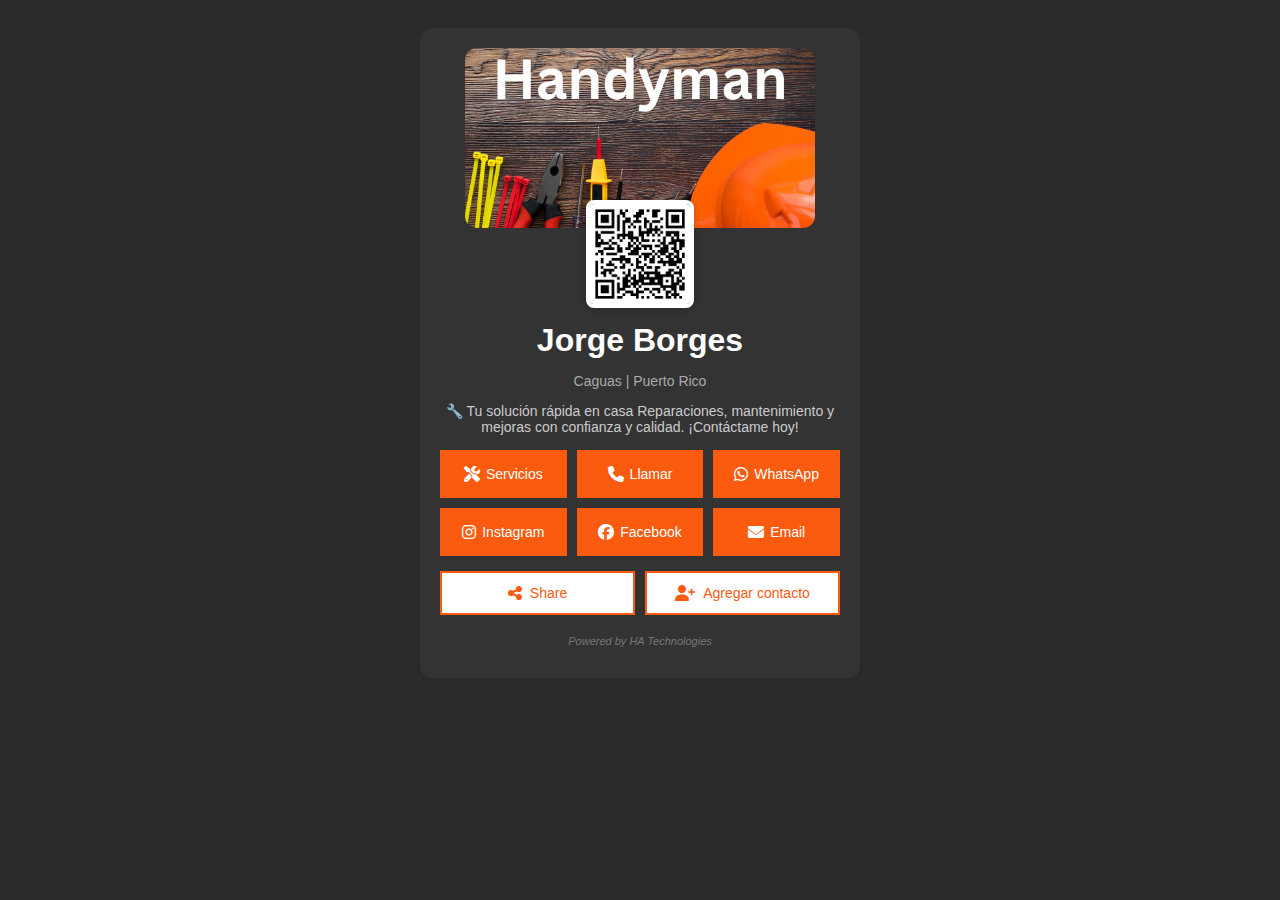
<file: index.html>
<!DOCTYPE html>
<html lang="es">
<head>
  <!-- Configuración básica del documento -->
  <meta charset="UTF-8">
  <meta name="viewport" content="width=device-width, initial-scale=1.0">
  <title>Demo Business Card</title> <!-- Título que aparece en la pestaña del navegador -->
  
  <!-- Favicon -->
  <link rel="icon" type="image/x-icon" href="images/favicon.ico">
  
  <!-- Font Awesome para iconos - Si quieres otros iconos, cambia esta URL -->
  <link rel="stylesheet" href="https://cdnjs.cloudflare.com/ajax/libs/font-awesome/6.4.0/css/all.min.css">
  
    <!-- Manifest para PWA -->
    <link rel="manifest" href="manifest.json">
  
  <!-- Estilos CSS externos -->
  <link rel="stylesheet" href="index.css">
</head>

<!-- === ESTRUCTURA HTML === -->
<body>
  <!-- Contenedor principal de la tarjeta -->
  <div class="card">
    
    <!-- Sección de imágenes: banner y perfil superpuesta -->
    <div class="image-container">
      <!-- Imagen de fondo/banner - CAMBIAR src="images/Banner.png" por tu imagen -->
      <img src="images/Banner.png" alt="Banner" class="banner">
      <!-- Imagen de perfil - CAMBIAR src="images/Profile.jpg" por tu foto -->
      <img src="images/Profile.png" alt="Foto de perfil" class="profile-img">
    </div>
    
    <!-- Información personal -->
    <h1>Jorge Borges</h1> <!-- CAMBIAR por tu nombre -->
    <p class="titulo">Caguas | Puerto Rico</p> <!-- CAMBIAR por tu ubicación -->
    <p>🔧 Tu solución rápida en casa Reparaciones, mantenimiento y mejoras con confianza y calidad. ¡Contáctame hoy!</p> <!-- CAMBIAR por tu descripción -->

    <!-- Grilla de botones de contacto/redes sociales -->
    <div class="button-grid">
      <!-- Botón de servicios - ejecuta función JavaScript -->
      <button class="button" onclick="mostrarServicios()">
        <i class="fas fa-tools"></i> Servicios
      </button>
      
      <!-- Botón de teléfono - CAMBIAR +1234567890 por tu número -->
      <a class="button" href="tel:+17875555555">
        <i class="fas fa-phone"></i> Llamar
      </a>
      
      <!-- Botón de WhatsApp - CAMBIAR 1234567890 por tu número -->
      <a class="button" href="https://wa.me/7875555555">
        <i class="fab fa-whatsapp"></i> WhatsApp
      </a>
      
      <!-- Botón de Instagram - CAMBIAR tuusuario por tu usuario -->
      <a class="button" href="https://instagram.com/tuusuario">
        <i class="fab fa-instagram"></i> Instagram
      </a>
      
      <!-- Botón de Facebook - CAMBIAR tuusuario por tu usuario -->
      <a class="button" href="https://facebook.com/tuusuario">
        <i class="fab fa-facebook"></i> Facebook
      </a>
      
      <!-- Botón de Email - CAMBIAR correo@ejemplo.com por tu email -->
      <a class="button" href="mailto:correo@ejemplo.com">
        <i class="fas fa-envelope"></i> Email
      </a>
    </div>

    <!-- Botón para compartir (Share) y agregar contacto -->
    <div style="display: flex; gap: 10px; justify-content: center;">
      <button class="button-wide" onclick="compartirEnlace()">
        <i class="fas fa-share-alt"></i> Share
      </button>
      <button class="button-wide" onclick="agregarContacto()">
        <i class="fas fa-user-plus"></i> Agregar contacto
      </button>
    </div>
    
    <!-- Créditos - CAMBIAR o eliminar si no quieres mostrar -->
    <p class="powered-by">
        <span style="cursor:pointer;" onclick="window.location.href='mailto:HATechnologiesPR@outlook.com'">Powered by HA Technologies</span>
      </p>
  </div>

  <!-- === JAVASCRIPT EXTERNO === -->
  <script src="index.js"></script>
</body>
</html>
</file>
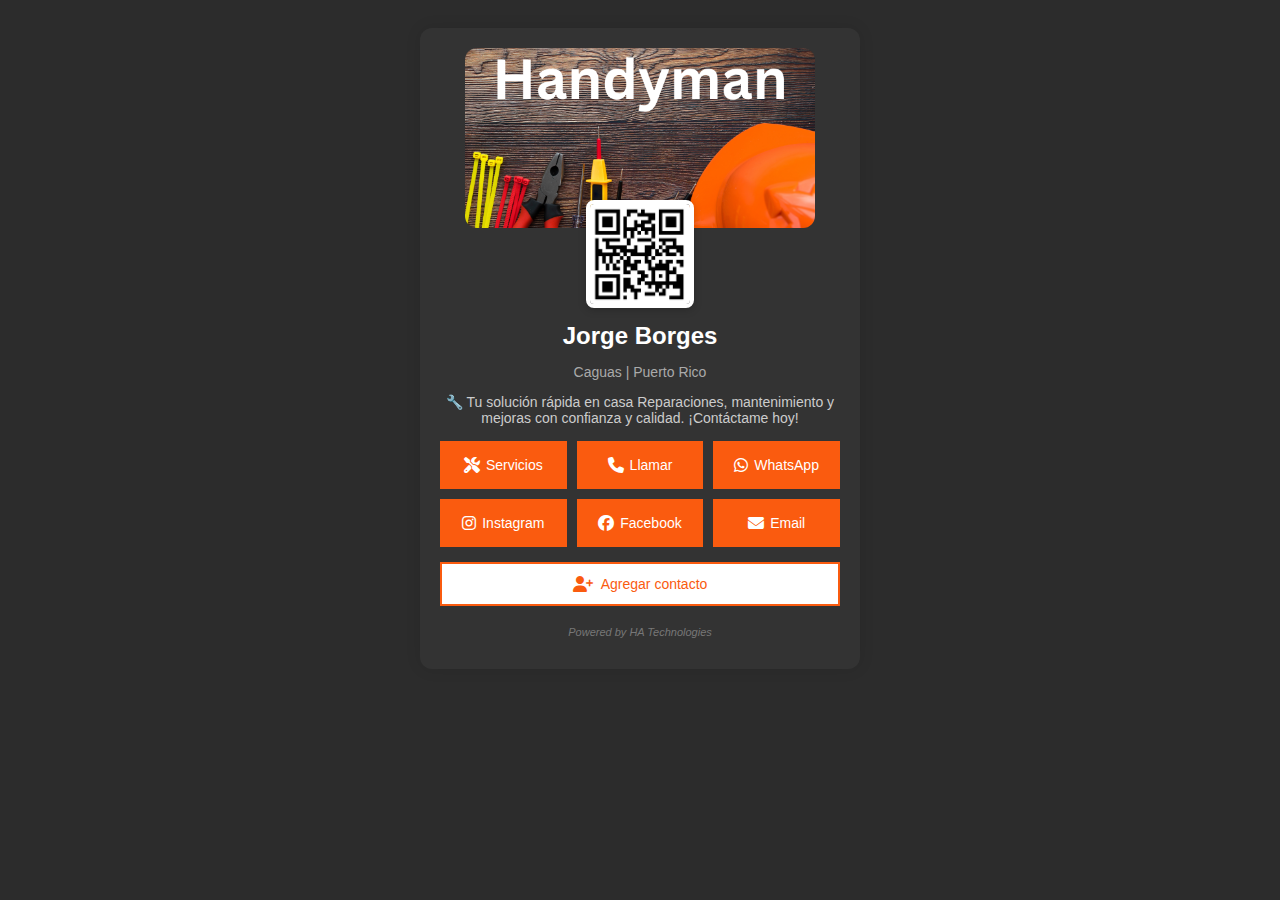
<file: BusinessCardPage.html>
<!DOCTYPE html>
<html lang="es">
<head>
  <!-- Configuración básica del documento -->
  <meta charset="UTF-8">
  <meta name="viewport" content="width=device-width, initial-scale=1.0">
  <title>Business Card</title> <!-- Título que aparece en la pestaña del navegador -->
  
  <!-- Favicon -->
  <link rel="icon" type="image/x-icon" href="images/favicon.ico">
  
  <!-- Font Awesome para iconos - Si quieres otros iconos, cambia esta URL -->
  <link rel="stylesheet" href="https://cdnjs.cloudflare.com/ajax/libs/font-awesome/6.4.0/css/all.min.css">
  
  <!-- Estilos CSS externos -->
  <link rel="stylesheet" href="BusinessCardPage.css">
</head>

<!-- === ESTRUCTURA HTML === -->
<body>
  <!-- Contenedor principal de la tarjeta -->
  <div class="card">
    
    <!-- Sección de imágenes: banner y perfil superpuesta -->
    <div class="image-container">
      <!-- Imagen de fondo/banner - CAMBIAR src="images/Banner.png" por tu imagen -->
      <img src="images/Banner.png" alt="Handyman Services" class="banner">
      <!-- Imagen de perfil - CAMBIAR src="images/Profile.jpg" por tu foto -->
      <img src="images/Profile.jpg" alt="Foto de perfil" class="profile-img">
    </div>
    
    <!-- Información personal -->
    <h1>Jorge Borges</h1> <!-- CAMBIAR por tu nombre -->
    <p class="titulo">Caguas | Puerto Rico</p> <!-- CAMBIAR por tu ubicación -->
    <p>🔧 Tu solución rápida en casa Reparaciones, mantenimiento y mejoras con confianza y calidad. ¡Contáctame hoy!</p> <!-- CAMBIAR por tu descripción -->

    <!-- Grilla de botones de contacto/redes sociales -->
    <div class="button-grid">
      <!-- Botón de servicios - ejecuta función JavaScript -->
      <button class="button" onclick="mostrarServicios()">
        <i class="fas fa-tools"></i> Servicios
      </button>
      
      <!-- Botón de teléfono - CAMBIAR +1234567890 por tu número -->
      <a class="button" href="tel:+1234567890">
        <i class="fas fa-phone"></i> Llamar
      </a>
      
      <!-- Botón de WhatsApp - CAMBIAR 1234567890 por tu número -->
      <a class="button" href="https://wa.me/1234567890">
        <i class="fab fa-whatsapp"></i> WhatsApp
      </a>
      
      <!-- Botón de Instagram - CAMBIAR tuusuario por tu usuario -->
      <a class="button" href="https://instagram.com/tuusuario">
        <i class="fab fa-instagram"></i> Instagram
      </a>
      
      <!-- Botón de Facebook - CAMBIAR tuusuario por tu usuario -->
      <a class="button" href="https://facebook.com/tuusuario">
        <i class="fab fa-facebook"></i> Facebook
      </a>
      
      <!-- Botón de Email - CAMBIAR correo@ejemplo.com por tu email -->
      <a class="button" href="mailto:correo@ejemplo.com">
        <i class="fas fa-envelope"></i> Email
      </a>
    </div>

    <!-- Botón para agregar contacto -->
    <button class="button-wide" onclick="agregarContacto()">
      <i class="fas fa-user-plus"></i> Agregar contacto
    </button>
    
    <!-- Créditos - CAMBIAR o eliminar si no quieres mostrar -->
    <p class="powered-by">Powered by HA Technologies</p>
  </div>

  <!-- === JAVASCRIPT EXTERNO === -->
  <script src="BusinessCardPage.js"></script>
</body>
</html>
</file>
<file: index.css>
/* === ESTILOS GENERALES === */
/* Configuración del cuerpo de la página */
body {
  font-family: 'Arial', sans-serif; /* Fuente principal - cambiar aquí para otra fuente */
  background-color: #2c2c2c; /* Background dark - Cambiar a #f2f2f2 para fondo claro */
  text-align: center; /* Centra todo el contenido */
  padding: 20px; /* Espacio alrededor de la página */
}

/* === TARJETA PRINCIPAL === */
/* Contenedor principal de la tarjeta digital */
.card {
  background-color: #333; /* Fondo de la tarjeta dark - Cambiar a #fff para fondo blanco */
  max-width: 400px; /* Ancho máximo de la tarjeta - ajustar aquí */
  margin: auto; /* Centra la tarjeta horizontalmente */
  padding: 20px; /* Espacio interno de la tarjeta */
  border-radius: 12px; /* Esquinas redondeadas - cambiar valor para más/menos redondez */
  box-shadow: 0 0 15px rgba(0,0,0,0.1); /* Sombra de la tarjeta */
}

/* === SECCIÓN DE IMÁGENES === */
/* Contenedor para el banner y imagen de perfil */
.image-container {
  position: relative; /* Permite posicionar elementos hijos absolutamente */
  display: inline-block;
  margin-bottom: 80px; /* Espacio para que el texto no quede tapado por la imagen del perfil */
  width: 100%; /* Ocupa todo el ancho disponible */
}

/* Imagen de fondo/banner (imagen de herramientas) */
.banner {
  width: calc(100% - 20px); /* Ancho responsive con márgenes de 10px a cada lado */
  max-width: 350px; /* Ancho máximo del banner - ajustar aquí */
  height: 180px; /* Alto del banner aumentado para mostrar toda la imagen - ajustar aquí */
  object-fit: cover; /* Hace que la imagen cubra el área sin distorsionarse */
  border-radius: 12px; /* Esquinas redondeadas del banner */
  margin: 0 auto; /* Centra la imagen horizontalmente */
  display: block; /* Para que el centrado funcione correctamente */
}

/* Imagen de perfil superpuesta */
.profile-img {
  position: absolute; /* Se posiciona sobre el banner */
  width: 100px; /* Tamaño de la imagen del perfil - Cambiar aquí para ajustar */
  height: 100px; /* Tamaño de la imagen del perfil - Cambiar aquí para ajustar */
  border-radius: 8px; /* Para imagen cuadrada. Cambiar a 50% para imagen redonda */
  bottom: -80px; /* Posición vertical desde abajo - ajustar para subir/bajar */
  left: 50%; /* Centra horizontalmente */
  transform: translateX(-50%); /* Centra perfectamente */
  border: 4px solid white; /* Borde blanco alrededor - cambiar color/grosor aquí */
  box-shadow: 0 2px 8px rgba(0,0,0,0.2); /* Sombra de la imagen de perfil */
}

/* === TEXTO Y TIPOGRAFÍA === */
/* Nombre principal */
h1 {
  margin: 10px 0; /* Espacio arriba y abajo del nombre */
  font-size: 32px; /* Tamaño del nombre - ajustar aquí */
  color: white; /* Color del nombre/título - Cambiar a #000 para fondo blanco */
  font-weight: bold; /* Texto en negrita para mayor impacto */
}

/* Párrafos generales */
p {
  font-size: 14px; /* Tamaño del texto general - ajustar aquí */
  color: #ccc; /* Color del texto general - Cambiar a #555 para fondo blanco */
}

/* Texto del subtítulo (ubicación) */
.titulo {
  color: #aaa; /* Color del subtítulo - Cambiar a #888 para fondo blanco */
  font-size: 14px; /* Tamaño del subtítulo */
}

/* Texto "Powered by" al final */
.powered-by {
  margin-top: 20px; /* Espacio arriba del texto */
  font-size: 11px; /* Tamaño pequeño y discreto */
  color: #777; /* Color del texto "Powered by" - Cambiar a #999 para fondo blanco */
  font-style: italic; /* Texto en cursiva */
  text-align: center; /* Centrado */
}

/* === BOTONES === */
/* Contenedor de la grilla de botones */
.button-grid {
  display: grid; /* Usa CSS Grid para organizar botones */
  grid-template-columns: repeat(3, 1fr); /* 3 columnas iguales - cambiar a 2 para 2 columnas */
  gap: 10px; /* Espacio entre botones - ajustar aquí */
  margin-top: 15px; /* Espacio arriba de los botones */
}

/* Estilo de los botones principales */
.button {
  background-color: #fa5b0f; /* Color principal de los botones - Cambiar aquí */
  color: white; /* Color del texto en los botones - Cambiar aquí */
  border: none; /* Sin borde */
  font-size: 14px; /* Tamaño del texto - ajustar aquí */
  text-decoration: none; /* Sin subrayado para enlaces */
  cursor: pointer; /* Cursor de mano al pasar sobre el botón */
  text-align: center; /* Texto centrado */
  padding: 12px; /* Espacio interno del botón - ajustar aquí */
  border-radius: 0; /* Esquinas rectas - cambiar a 8px para esquinas redondeadas */
  min-height: 48px; /* Altura mínima del botón */
  box-sizing: border-box; /* Incluye padding en el tamaño total */
  display: flex; /* Flexbox para alinear icono y texto */
  align-items: center; /* Centra verticalmente */
  justify-content: center; /* Centra horizontalmente */
  gap: 6px; /* Espacio entre icono y texto - ajustar aquí */
}

/* Tamaño de los iconos dentro de los botones */
.button i {
  font-size: 16px; /* Tamaño de los iconos - Cambiar aquí para ajustar */
}

/* Efecto al pasar el cursor sobre los botones */
.button:hover {
  background-color: #e04f0a; /* Color de hover de los botones - Cambiar aquí */
}

/* Botón ancho (Agregar contacto) */
.button-wide {
  width: 100%; /* Ocupa todo el ancho disponible */
  margin-top: 15px; /* Espacio arriba del botón */
  padding: 12px; /* Espacio interno */
  background-color: white; /* Color de fondo del botón ancho - Cambiar aquí */
  color: #fa5b0f; /* Color del texto del botón ancho - Cambiar aquí */
  border: 2px solid #fa5b0f; /* Color del borde del botón ancho - Cambiar aquí */
  font-size: 14px; /* Tamaño del texto */
  cursor: pointer; /* Cursor de mano */
  text-align: center; /* Texto centrado */
  border-radius: 0; /* Esquinas rectas - cambiar para redondear */
  box-sizing: border-box; /* Incluye padding y border en el tamaño */
  display: flex; /* Flexbox para alinear contenido */
  align-items: center; /* Centra verticalmente */
  justify-content: center; /* Centra horizontalmente */
  gap: 8px; /* Espacio entre icono y texto */
}

/* Icono del botón ancho */
.button-wide i {
  font-size: 16px; /* Tamaño del icono del botón ancho */
}

/* Efecto hover del botón ancho */
.button-wide:hover {
  background-color: #fff5f1; /* Color de hover del botón ancho - Cambiar aquí */
}

/* === RESPONSIVE DESIGN === */
/* Estilos para dispositivos móviles (pantallas menores a 480px) */
@media (max-width: 480px) {
  body {
    padding: 10px; /* Menos padding en móvil para aprovechar espacio */
  }

  .card {
    max-width: 95%; /* La tarjeta ocupa casi toda la pantalla */
    margin: 10px auto; /* Menos margen en móvil */
    padding: 15px; /* Menos padding interno */
  }

  .image-container {
    margin-bottom: 60px; /* Menos espacio en móvil */
  }

  .banner {
    max-width: 280px; /* Banner un poco más pequeño en móvil - ajustar aquí */
    height: 150px; /* Altura aumentada para móvil - ajustar aquí */
    /* Los márgenes y centrado se mantienen automáticamente */
  }

  .profile-img {
    width: 80px; /* Imagen de perfil más pequeña en móvil - ajustar aquí */
    height: 80px; /* Altura reducida - ajustar aquí */
    bottom: -60px; /* Ajustar posición para el nuevo tamaño */
  }

  h1 {
    font-size: 28px; /* Título más grande en móvil para mejor visibilidad */
    margin: 8px 0; /* Menos margen */
  }

  p {
    font-size: 13px; /* Texto más pequeño para móvil */
  }

  .titulo {
    font-size: 13px; /* Subtítulo más pequeño */
  }

  .button {
    font-size: 12px; /* Texto de botones legible */
    padding: 16px 8px; /* Más padding vertical para botones más altos */
    min-height: 68px; /* Altura mínima aumentada para mejor touch */
    gap: 4px; /* Menos espacio entre icono y texto */
  }

  .button i {
    font-size: 14px; /* Iconos más pequeños en móvil */
  }

  .button-grid {
    grid-template-columns: repeat(2, 1fr); /* Solo 2 columnas en móvil */
    gap: 8px; /* Menos espacio entre botones */
  }

  .button-wide {
    font-size: 14px; /* Texto más grande y legible */
    padding: 20px 10px; /* Más padding para botón más alto */
    gap: 6px; /* Menos espacio entre icono y texto */
    min-height: 68px; /* Altura consistente con otros botones */
  }

  .button-wide i {
    font-size: 14px; /* Icono más pequeño */
  }

  .powered-by {
    font-size: 10px; /* Texto "powered by" más pequeño */
    margin-top: 15px; /* Menos margen superior */
  }
}

/* Estilos para pantallas muy pequeñas (menores a 320px) */
@media (max-width: 320px) {
  .card {
    padding: 12px; /* Padding aún más reducido */
  }

  .banner {
    max-width: 250px; /* Banner más pequeño para pantallas tiny */
    height: 130px; /* Altura ajustada para pantallas pequeñas */
    /* Los márgenes y centrado se mantienen automáticamente */
  }

  .profile-img {
    width: 70px; /* Imagen de perfil muy pequeña */
    height: 70px;
    bottom: -50px;
  }

  h1 {
    font-size: 24px; /* Título más visible para pantallas muy pequeñas */
  }

  .button {
    font-size: 11px; /* Texto legible en pantallas pequeñas */
    padding: 14px 6px; /* Padding adecuado */
    min-height: 60px; /* Altura mínima para touch fácil */
  }

  .button i {
    font-size: 12px; /* Iconos muy pequeños */
  }
}

/* Estilos para tablets (entre 481px y 768px) */
@media (min-width: 481px) and (max-width: 768px) {
  .card {
    max-width: 450px; /* Tarjeta más ancha en tablets */
    padding: 25px; /* Más padding por el espacio extra */
  }

  .banner {
    max-width: 400px; /* Banner más grande en tablets */
    height: 200px; /* Altura aumentada para tablets */
    /* Los márgenes y centrado se mantienen automáticamente */
  }

  .button-grid {
    grid-template-columns: repeat(3, 1fr); /* Mantener 3 columnas en tablets */
    gap: 12px; /* Más espacio entre botones */
  }
}
</file>
<file: BusinessCardPage.css>
/* === ESTILOS GENERALES === */
/* Configuración del cuerpo de la página */
body {
  font-family: 'Arial', sans-serif; /* Fuente principal - cambiar aquí para otra fuente */
  background-color: #2c2c2c; /* Background dark - Cambiar a #f2f2f2 para fondo claro */
  text-align: center; /* Centra todo el contenido */
  padding: 20px; /* Espacio alrededor de la página */
}

/* === TARJETA PRINCIPAL === */
/* Contenedor principal de la tarjeta digital */
.card {
  background-color: #333; /* Fondo de la tarjeta dark - Cambiar a #fff para fondo blanco */
  max-width: 400px; /* Ancho máximo de la tarjeta - ajustar aquí */
  margin: auto; /* Centra la tarjeta horizontalmente */
  padding: 20px; /* Espacio interno de la tarjeta */
  border-radius: 12px; /* Esquinas redondeadas - cambiar valor para más/menos redondez */
  box-shadow: 0 0 15px rgba(0,0,0,0.1); /* Sombra de la tarjeta */
}

/* === SECCIÓN DE IMÁGENES === */
/* Contenedor para el banner y imagen de perfil */
.image-container {
  position: relative; /* Permite posicionar elementos hijos absolutamente */
  display: inline-block;
  margin-bottom: 80px; /* Espacio para que el texto no quede tapado por la imagen del perfil */
  width: 100%; /* Ocupa todo el ancho disponible */
}

/* Imagen de fondo/banner (imagen de herramientas) */
.banner {
  width: calc(100% - 20px); /* Ancho responsive con márgenes de 10px a cada lado */
  max-width: 350px; /* Ancho máximo del banner - ajustar aquí */
  height: 180px; /* Alto del banner aumentado para mostrar toda la imagen - ajustar aquí */
  object-fit: cover; /* Hace que la imagen cubra el área sin distorsionarse */
  border-radius: 12px; /* Esquinas redondeadas del banner */
  margin: 0 auto; /* Centra la imagen horizontalmente */
  display: block; /* Para que el centrado funcione correctamente */
}

/* Imagen de perfil superpuesta */
.profile-img {
  position: absolute; /* Se posiciona sobre el banner */
  width: 100px; /* Tamaño de la imagen del perfil - Cambiar aquí para ajustar */
  height: 100px; /* Tamaño de la imagen del perfil - Cambiar aquí para ajustar */
  border-radius: 8px; /* Para imagen cuadrada. Cambiar a 50% para imagen redonda */
  bottom: -80px; /* Posición vertical desde abajo - ajustar para subir/bajar */
  left: 50%; /* Centra horizontalmente */
  transform: translateX(-50%); /* Centra perfectamente */
  border: 4px solid white; /* Borde blanco alrededor - cambiar color/grosor aquí */
  box-shadow: 0 2px 8px rgba(0,0,0,0.2); /* Sombra de la imagen de perfil */
}

/* === TEXTO Y TIPOGRAFÍA === */
/* Nombre principal */
h1 {
  margin: 10px 0; /* Espacio arriba y abajo del nombre */
  font-size: 24px; /* Tamaño del nombre - ajustar aquí */
  color: white; /* Color del nombre/título - Cambiar a #000 para fondo blanco */
}

/* Párrafos generales */
p {
  font-size: 14px; /* Tamaño del texto general - ajustar aquí */
  color: #ccc; /* Color del texto general - Cambiar a #555 para fondo blanco */
}

/* Texto del subtítulo (ubicación) */
.titulo {
  color: #aaa; /* Color del subtítulo - Cambiar a #888 para fondo blanco */
  font-size: 14px; /* Tamaño del subtítulo */
}

/* Texto "Powered by" al final */
.powered-by {
  margin-top: 20px; /* Espacio arriba del texto */
  font-size: 11px; /* Tamaño pequeño y discreto */
  color: #777; /* Color del texto "Powered by" - Cambiar a #999 para fondo blanco */
  font-style: italic; /* Texto en cursiva */
  text-align: center; /* Centrado */
}

/* === BOTONES === */
/* Contenedor de la grilla de botones */
.button-grid {
  display: grid; /* Usa CSS Grid para organizar botones */
  grid-template-columns: repeat(3, 1fr); /* 3 columnas iguales - cambiar a 2 para 2 columnas */
  gap: 10px; /* Espacio entre botones - ajustar aquí */
  margin-top: 15px; /* Espacio arriba de los botones */
}

/* Estilo de los botones principales */
.button {
  background-color: #fa5b0f; /* Color principal de los botones - Cambiar aquí */
  color: white; /* Color del texto en los botones - Cambiar aquí */
  border: none; /* Sin borde */
  font-size: 14px; /* Tamaño del texto - ajustar aquí */
  text-decoration: none; /* Sin subrayado para enlaces */
  cursor: pointer; /* Cursor de mano al pasar sobre el botón */
  text-align: center; /* Texto centrado */
  padding: 12px; /* Espacio interno del botón - ajustar aquí */
  border-radius: 0; /* Esquinas rectas - cambiar a 8px para esquinas redondeadas */
  min-height: 48px; /* Altura mínima del botón */
  box-sizing: border-box; /* Incluye padding en el tamaño total */
  display: flex; /* Flexbox para alinear icono y texto */
  align-items: center; /* Centra verticalmente */
  justify-content: center; /* Centra horizontalmente */
  gap: 6px; /* Espacio entre icono y texto - ajustar aquí */
}

/* Tamaño de los iconos dentro de los botones */
.button i {
  font-size: 16px; /* Tamaño de los iconos - Cambiar aquí para ajustar */
}

/* Efecto al pasar el cursor sobre los botones */
.button:hover {
  background-color: #e04f0a; /* Color de hover de los botones - Cambiar aquí */
}

/* Botón ancho (Agregar contacto) */
.button-wide {
  width: 100%; /* Ocupa todo el ancho disponible */
  margin-top: 15px; /* Espacio arriba del botón */
  padding: 12px; /* Espacio interno */
  background-color: white; /* Color de fondo del botón ancho - Cambiar aquí */
  color: #fa5b0f; /* Color del texto del botón ancho - Cambiar aquí */
  border: 2px solid #fa5b0f; /* Color del borde del botón ancho - Cambiar aquí */
  font-size: 14px; /* Tamaño del texto */
  cursor: pointer; /* Cursor de mano */
  text-align: center; /* Texto centrado */
  border-radius: 0; /* Esquinas rectas - cambiar para redondear */
  box-sizing: border-box; /* Incluye padding y border en el tamaño */
  display: flex; /* Flexbox para alinear contenido */
  align-items: center; /* Centra verticalmente */
  justify-content: center; /* Centra horizontalmente */
  gap: 8px; /* Espacio entre icono y texto */
}

/* Icono del botón ancho */
.button-wide i {
  font-size: 16px; /* Tamaño del icono del botón ancho */
}

/* Efecto hover del botón ancho */
.button-wide:hover {
  background-color: #fff5f1; /* Color de hover del botón ancho - Cambiar aquí */
}

/* === RESPONSIVE DESIGN === */
/* Estilos para dispositivos móviles (pantallas menores a 480px) */
@media (max-width: 480px) {
  body {
    padding: 10px; /* Menos padding en móvil para aprovechar espacio */
  }

  .card {
    max-width: 95%; /* La tarjeta ocupa casi toda la pantalla */
    margin: 10px auto; /* Menos margen en móvil */
    padding: 15px; /* Menos padding interno */
  }

  .image-container {
    margin-bottom: 60px; /* Menos espacio en móvil */
  }

  .banner {
    max-width: 280px; /* Banner un poco más pequeño en móvil - ajustar aquí */
    height: 150px; /* Altura aumentada para móvil - ajustar aquí */
    /* Los márgenes y centrado se mantienen automáticamente */
  }

  .profile-img {
    width: 80px; /* Imagen de perfil más pequeña en móvil - ajustar aquí */
    height: 80px; /* Altura reducida - ajustar aquí */
    bottom: -60px; /* Ajustar posición para el nuevo tamaño */
  }

  h1 {
    font-size: 20px; /* Título más pequeño en móvil */
    margin: 8px 0; /* Menos margen */
  }

  p {
    font-size: 13px; /* Texto más pequeño para móvil */
  }

  .titulo {
    font-size: 13px; /* Subtítulo más pequeño */
  }

  .button {
    font-size: 11px; /* Texto de botones más pequeño */
    padding: 8px; /* Menos padding en botones */
    min-height: 36px; /* Altura mínima reducida */
    gap: 4px; /* Menos espacio entre icono y texto */
  }

  .button i {
    font-size: 14px; /* Iconos más pequeños en móvil */
  }

  .button-grid {
    grid-template-columns: repeat(2, 1fr); /* Solo 2 columnas en móvil */
    gap: 8px; /* Menos espacio entre botones */
  }

  .button-wide {
    font-size: 12px; /* Texto más pequeño */
    padding: 10px; /* Menos padding */
    gap: 6px; /* Menos espacio entre icono y texto */
  }

  .button-wide i {
    font-size: 14px; /* Icono más pequeño */
  }

  .powered-by {
    font-size: 10px; /* Texto "powered by" más pequeño */
    margin-top: 15px; /* Menos margen superior */
  }
}

/* Estilos para pantallas muy pequeñas (menores a 320px) */
@media (max-width: 320px) {
  .card {
    padding: 12px; /* Padding aún más reducido */
  }

  .banner {
    max-width: 250px; /* Banner más pequeño para pantallas tiny */
    height: 130px; /* Altura ajustada para pantallas pequeñas */
    /* Los márgenes y centrado se mantienen automáticamente */
  }

  .profile-img {
    width: 70px; /* Imagen de perfil muy pequeña */
    height: 70px;
    bottom: -50px;
  }

  h1 {
    font-size: 18px; /* Título más pequeño */
  }

  .button {
    font-size: 10px; /* Texto muy pequeño en botones */
    padding: 6px; /* Padding mínimo */
    min-height: 32px; /* Altura mínima muy pequeña */
  }

  .button i {
    font-size: 12px; /* Iconos muy pequeños */
  }
}

/* Estilos para tablets (entre 481px y 768px) */
@media (min-width: 481px) and (max-width: 768px) {
  .card {
    max-width: 450px; /* Tarjeta más ancha en tablets */
    padding: 25px; /* Más padding por el espacio extra */
  }

  .banner {
    max-width: 400px; /* Banner más grande en tablets */
    height: 200px; /* Altura aumentada para tablets */
    /* Los márgenes y centrado se mantienen automáticamente */
  }

  .button-grid {
    grid-template-columns: repeat(3, 1fr); /* Mantener 3 columnas en tablets */
    gap: 12px; /* Más espacio entre botones */
  }
}
</file>
